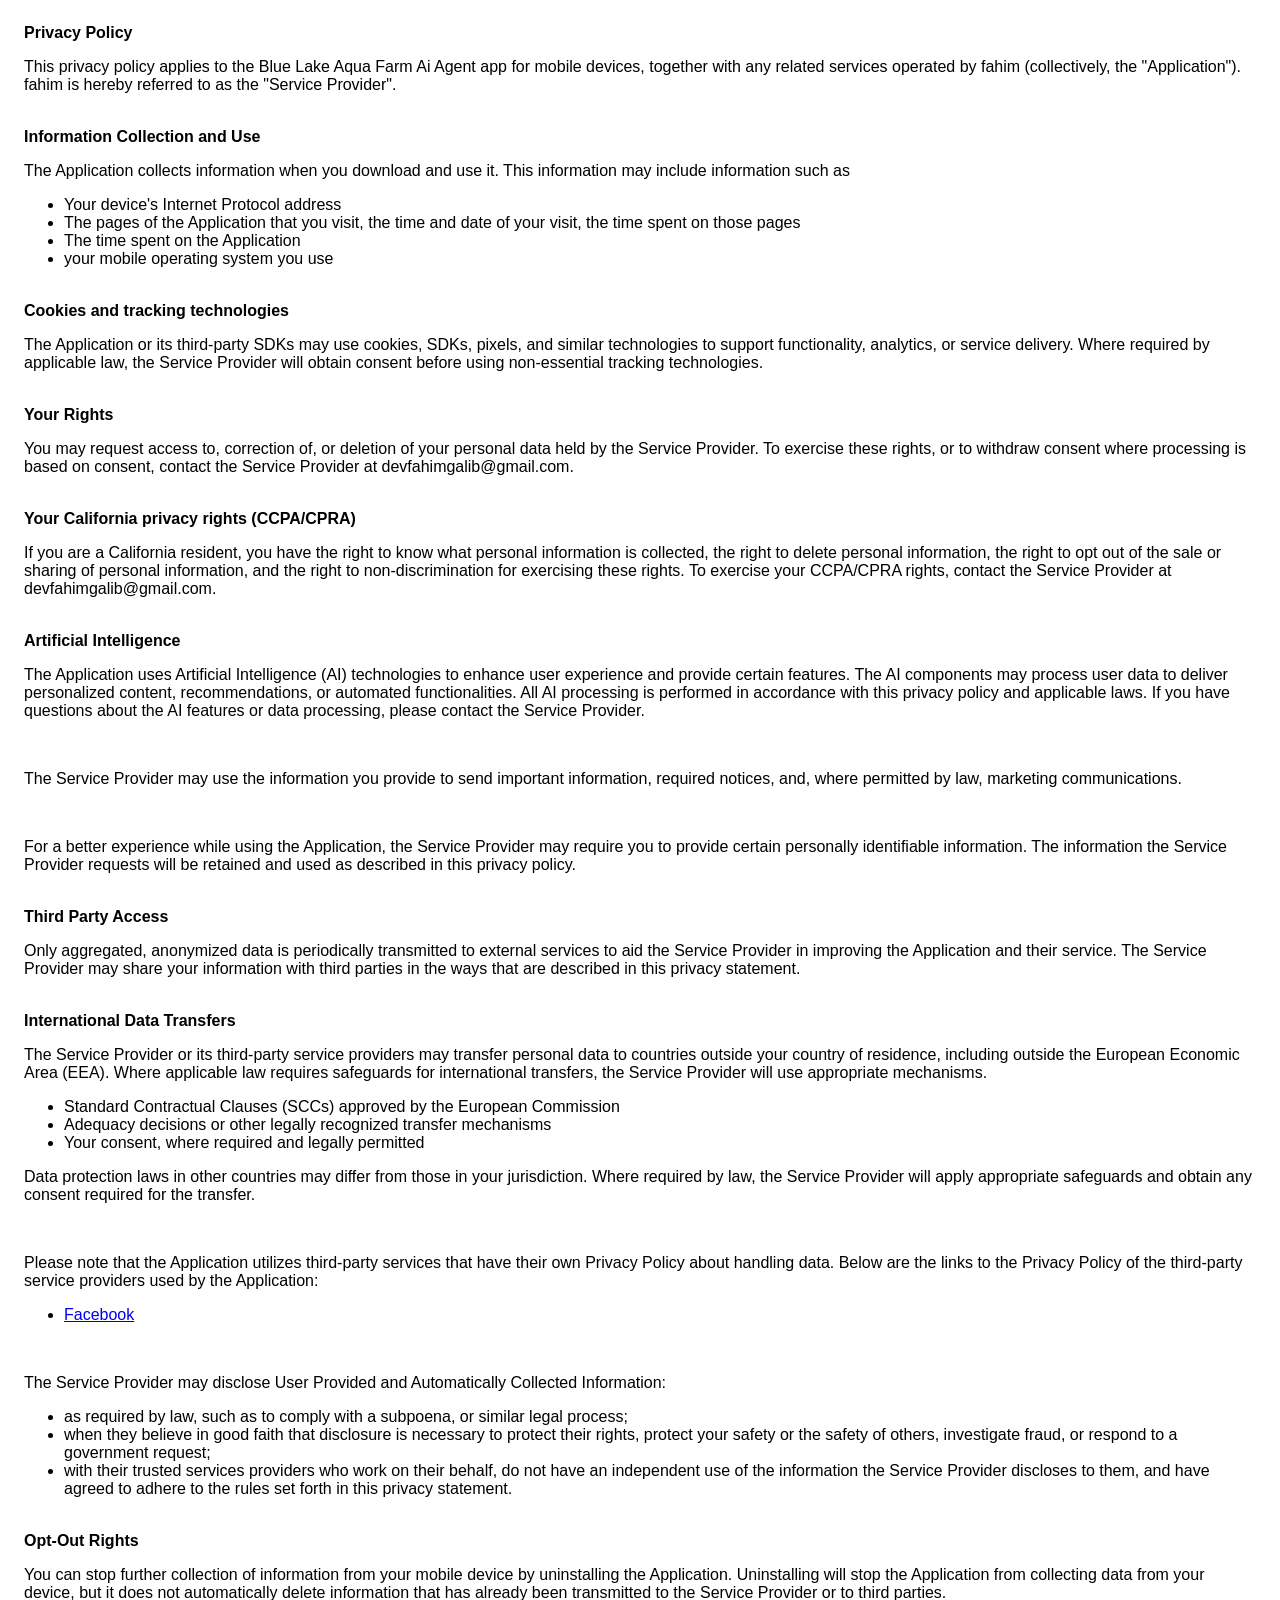
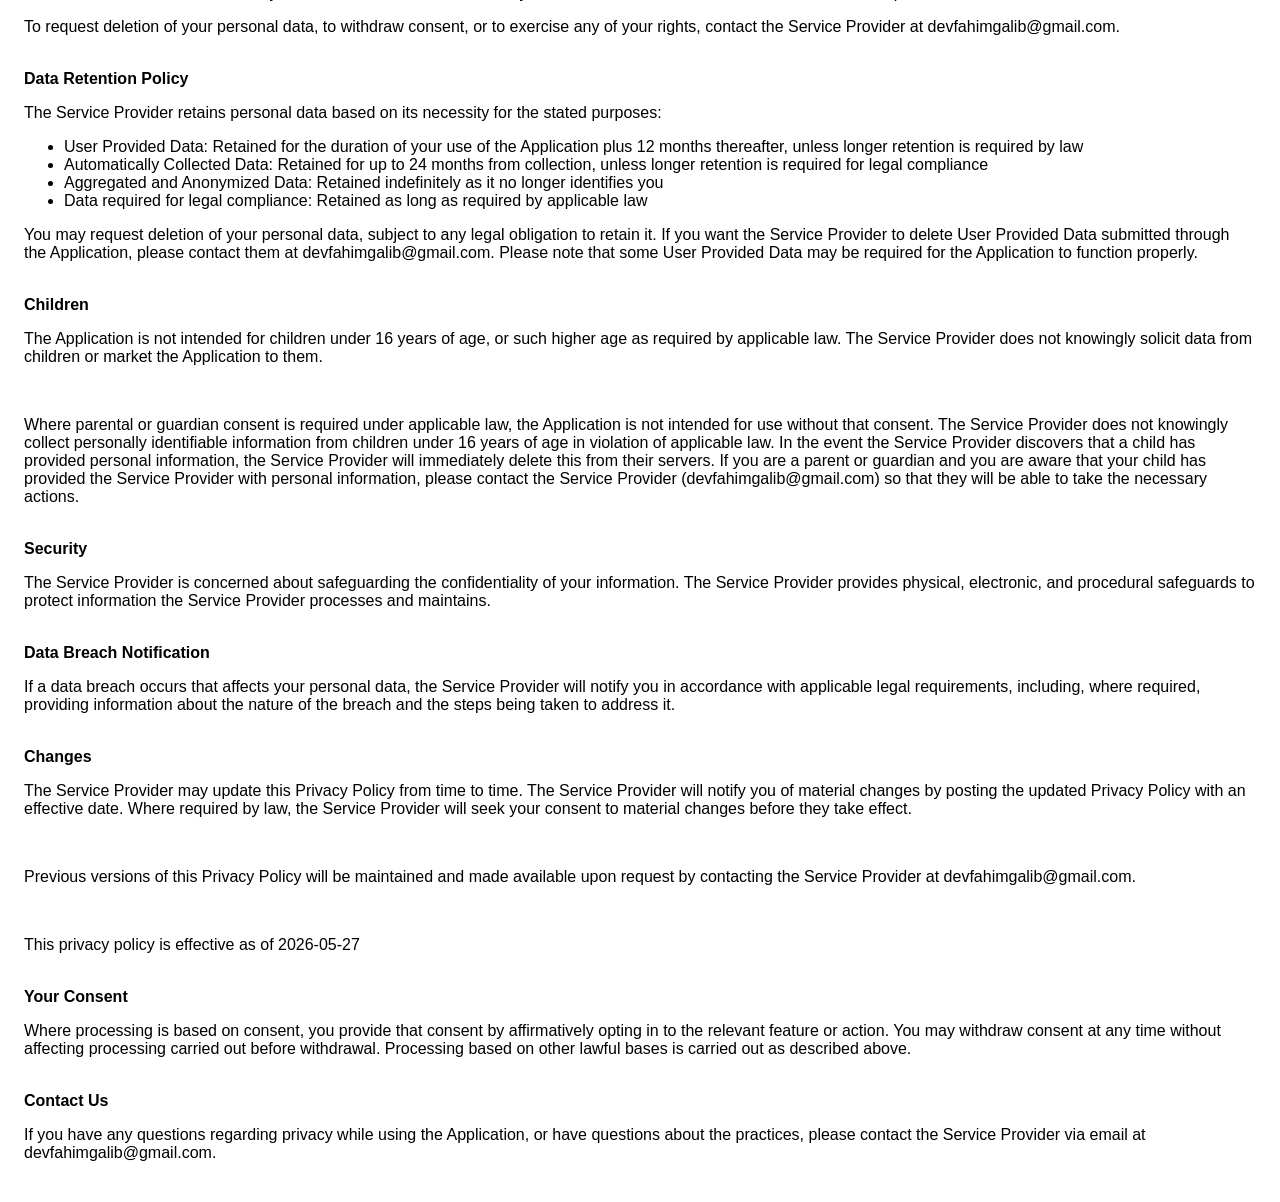
<file: privacy policy.html>
<!DOCTYPE html>
    <html>
    <head>
      <meta charset='utf-8'>
      <meta name='viewport' content='width=device-width'>
      <title>Privacy Policy</title>
      <style> body { font-family: 'Helvetica Neue', Helvetica, Arial, sans-serif; padding:1em; } </style>
    </head>
    <body>
    <strong>Privacy Policy</strong><p>This privacy policy applies to the Blue Lake Aqua Farm Ai Agent app for mobile devices, together with any related services operated by fahim (collectively, the "Application"). fahim is hereby referred to as the "Service Provider".</p><br><strong>Information Collection and Use</strong><p>The Application collects information when you download and use it. This information may include information such as </p><ul><li>Your device's Internet Protocol address</li><li>The pages of the Application that you visit, the time and date of your visit, the time spent on those pages</li><li>The time spent on the Application</li><li>your mobile operating system you use</li></ul><p></p><br><strong>Cookies and tracking technologies</strong><p>The Application or its third-party SDKs may use cookies, SDKs, pixels, and similar technologies to support functionality, analytics, or service delivery. Where required by applicable law, the Service Provider will obtain consent before using non-essential tracking technologies.</p><!----><br><strong>Your Rights</strong><p>You may request access to, correction of, or deletion of your personal data held by the Service Provider. To exercise these rights, or to withdraw consent where processing is based on consent, contact the Service Provider at devfahimgalib@gmail.com.</p><br><strong>Your California privacy rights (CCPA/CPRA)</strong><p>If you are a California resident, you have the right to know what personal information is collected, the right to delete personal information, the right to opt out of the sale or sharing of personal information, and the right to non-discrimination for exercising these rights. To exercise your CCPA/CPRA rights, contact the Service Provider at devfahimgalib@gmail.com.</p><div><br><strong>Artificial Intelligence</strong><p>The Application uses Artificial Intelligence (AI) technologies to enhance user experience and provide certain features. The AI components may process user data to deliver personalized content, recommendations, or automated functionalities. All AI processing is performed in accordance with this privacy policy and applicable laws. If you have questions about the AI features or data processing, please contact the Service Provider.</p><br></div><p>The Service Provider may use the information you provide to send important information, required notices, and, where permitted by law, marketing communications.</p><br><p>For a better experience while using the Application, the Service Provider may require you to provide certain personally identifiable information. The information the Service Provider requests will be retained and used as described in this privacy policy.</p><br><strong>Third Party Access</strong><p>Only aggregated, anonymized data is periodically transmitted to external services to aid the Service Provider in improving the Application and their service. The Service Provider may share your information with third parties in the ways that are described in this privacy statement.</p><br><strong>International Data Transfers</strong><p>The Service Provider or its third-party service providers may transfer personal data to countries outside your country of residence, including outside the European Economic Area (EEA). Where applicable law requires safeguards for international transfers, the Service Provider will use appropriate mechanisms.</p><ul><li>Standard Contractual Clauses (SCCs) approved by the European Commission</li><li>Adequacy decisions or other legally recognized transfer mechanisms</li><li>Your consent, where required and legally permitted</li></ul><p>Data protection laws in other countries may differ from those in your jurisdiction. Where required by law, the Service Provider will apply appropriate safeguards and obtain any consent required for the transfer.</p><div><br><p>Please note that the Application utilizes third-party services that have their own Privacy Policy about handling data. Below are the links to the Privacy Policy of the third-party service providers used by the Application:</p><ul><li><a href="https://www.facebook.com/about/privacy/update/printable" target="_blank" rel="noopener noreferrer">Facebook</a></li></ul></div><br><p>The Service Provider may disclose User Provided and Automatically Collected Information:</p><ul><li>as required by law, such as to comply with a subpoena, or similar legal process;</li><li>when they believe in good faith that disclosure is necessary to protect their rights, protect your safety or the safety of others, investigate fraud, or respond to a government request;</li><li>with their trusted services providers who work on their behalf, do not have an independent use of the information the Service Provider discloses to them, and have agreed to adhere to the rules set forth in this privacy statement.</li></ul><p></p><br><strong>Opt-Out Rights</strong><div><p>You can stop further collection of information from your mobile device by uninstalling the Application. Uninstalling will stop the Application from collecting data from your device, but it does not automatically delete information that has already been transmitted to the Service Provider or to third parties.</p></div><!----><p>To request deletion of your personal data, to withdraw consent, or to exercise any of your rights, contact the Service Provider at devfahimgalib@gmail.com.</p><br><strong>Data Retention Policy</strong><p>The Service Provider retains personal data based on its necessity for the stated purposes:</p><ul><li>User Provided Data: Retained for the duration of your use of the Application plus 12 months thereafter, unless longer retention is required by law</li><li>Automatically Collected Data: Retained for up to 24 months from collection, unless longer retention is required for legal compliance</li><li>Aggregated and Anonymized Data: Retained indefinitely as it no longer identifies you</li><li>Data required for legal compliance: Retained as long as required by applicable law</li></ul><p>You may request deletion of your personal data, subject to any legal obligation to retain it. If you want the Service Provider to delete User Provided Data submitted through the Application, please contact them at devfahimgalib@gmail.com. Please note that some User Provided Data may be required for the Application to function properly.</p><br><strong>Children</strong><p>The Application is not intended for children under 16 years of age, or such higher age as required by applicable law. The Service Provider does not knowingly solicit data from children or market the Application to them.</p><div><br><p>Where parental or guardian consent is required under applicable law, the Application is not intended for use without that consent. The Service Provider does not knowingly collect personally identifiable information from children under 16 years of age in violation of applicable law. In the event the Service Provider discovers that a child has provided personal information, the Service Provider will immediately delete this from their servers. If you are a parent or guardian and you are aware that your child has provided the Service Provider with personal information, please contact the Service Provider (devfahimgalib@gmail.com) so that they will be able to take the necessary actions.</p></div><br><strong>Security</strong><p>The Service Provider is concerned about safeguarding the confidentiality of your information. The Service Provider provides physical, electronic, and procedural safeguards to protect information the Service Provider processes and maintains.</p><br><strong>Data Breach Notification</strong><p>If a data breach occurs that affects your personal data, the Service Provider will notify you in accordance with applicable legal requirements, including, where required, providing information about the nature of the breach and the steps being taken to address it.</p><br><strong>Changes</strong><p>The Service Provider may update this Privacy Policy from time to time. The Service Provider will notify you of material changes by posting the updated Privacy Policy with an effective date. Where required by law, the Service Provider will seek your consent to material changes before they take effect.</p><br><p>Previous versions of this Privacy Policy will be maintained and made available upon request by contacting the Service Provider at devfahimgalib@gmail.com.</p><br><p>This privacy policy is effective as of 2026-05-27</p><br><strong>Your Consent</strong><p>Where processing is based on consent, you provide that consent by affirmatively opting in to the relevant feature or action. You may withdraw consent at any time without affecting processing carried out before withdrawal. Processing based on other lawful bases is carried out as described above.</p><br><strong>Contact Us</strong><p>If you have any questions regarding privacy while using the Application, or have questions about the practices, please contact the Service Provider via email at devfahimgalib@gmail.com.</p>
    </body>
    </html>
</file>
